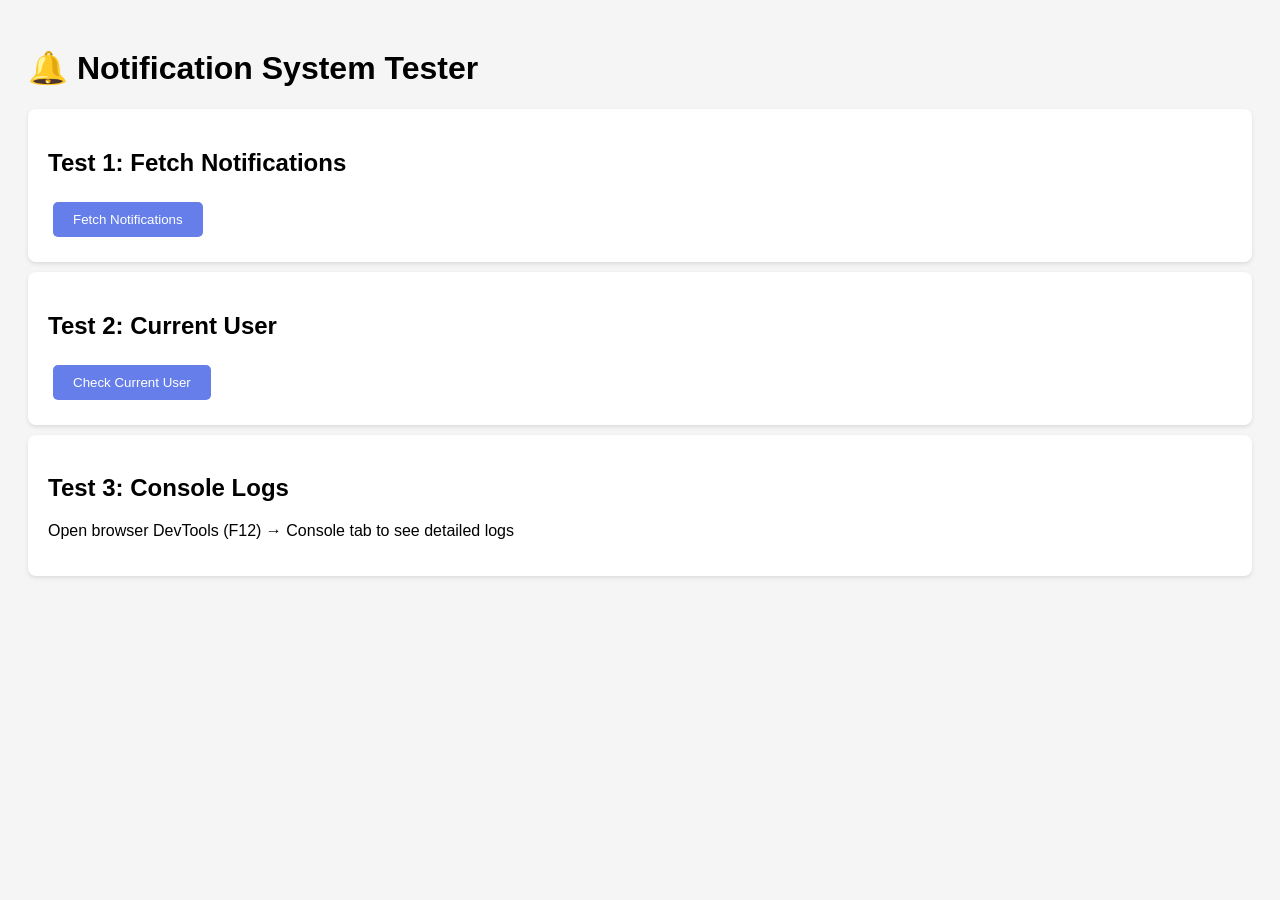
<file: templates/test_notifications.html>
<!DOCTYPE html>
<html>
<head>
    <title>Notification System Test</title>
    <style>
        body { font-family: Arial, sans-serif; padding: 20px; background: #f5f5f5; }
        .test-box { background: white; padding: 20px; border-radius: 8px; margin: 10px 0; box-shadow: 0 2px 4px rgba(0,0,0,0.1); }
        button { padding: 10px 20px; background: #667eea; color: white; border: none; border-radius: 5px; cursor: pointer; margin: 5px; }
        button:hover { background: #5568d3; }
        .notification { padding: 10px; background: #f0f0f0; margin: 5px 0; border-radius: 4px; }
        .success { color: #22c55e; }
        .error { color: #ef4444; }
    </style>
</head>
<body>
    <h1>🔔 Notification System Tester</h1>
    
    <div class="test-box">
        <h2>Test 1: Fetch Notifications</h2>
        <button onclick="testFetchNotifications()">Fetch Notifications</button>
        <div id="fetch-result"></div>
    </div>
    
    <div class="test-box">
        <h2>Test 2: Current User</h2>
        <button onclick="testCurrentUser()">Check Current User</button>
        <div id="user-result"></div>
    </div>
    
    <div class="test-box">
        <h2>Test 3: Console Logs</h2>
        <p>Open browser DevTools (F12) → Console tab to see detailed logs</p>
    </div>

    <script>
        async function testFetchNotifications() {
            const result = document.getElementById('fetch-result');
            result.innerHTML = '<p>Loading...</p>';
            
            try {
                console.log('🔍 Fetching /api/notifications...');
                const response = await fetch('/api/notifications');
                console.log('📡 Response status:', response.status, response.statusText);
                
                if (!response.ok) {
                    const text = await response.text();
                    console.error('❌ Response error:', text);
                    result.innerHTML = `<p class="error">❌ Error: ${response.status} ${response.statusText}</p><pre>${text.substring(0, 500)}</pre>`;
                    return;
                }
                
                const notifications = await response.json();
                console.log('✅ Notifications received:', notifications);
                
                result.innerHTML = `
                    <p class="success">✅ Success! Received ${notifications.length} notifications</p>
                    ${notifications.map((n, i) => `
                        <div class="notification">
                            <strong>Notification ${i + 1}:</strong><br>
                            Message: ${n.message}<br>
                            Type: ${n.type}<br>
                            Created: ${new Date(n.created_at).toLocaleString()}<br>
                            Read: ${n.read_at ? 'Yes' : 'No'}
                        </div>
                    `).join('')}
                `;
            } catch (err) {
                console.error('❌ Fetch error:', err);
                result.innerHTML = `<p class="error">❌ Error: ${err.message}</p>`;
            }
        }
        
        async function testCurrentUser() {
            const result = document.getElementById('user-result');
            result.innerHTML = '<p>Loading...</p>';
            
            try {
                console.log('🔍 Fetching /api/users...');
                const response = await fetch('/api/users');
                
                if (!response.ok) {
                    result.innerHTML = `<p class="error">❌ Not authenticated. Please <a href="/login">login first</a>.</p>`;
                    return;
                }
                
                const users = await response.json();
                console.log('✅ Users:', users);
                result.innerHTML = `<p class="success">✅ Logged in successfully! Found ${users.length} users in system.</p>`;
            } catch (err) {
                console.error('❌ Error:', err);
                result.innerHTML = `<p class="error">❌ Error: ${err.message}</p>`;
            }
        }
        
        // Auto-run tests on page load
        window.addEventListener('DOMContentLoaded', () => {
            console.log('%c🧪 Notification System Tester Loaded', 'font-size: 16px; font-weight: bold; color: #667eea');
            console.log('Click buttons above to test notification system');
        });
    </script>
</body>
</html>
</file>
